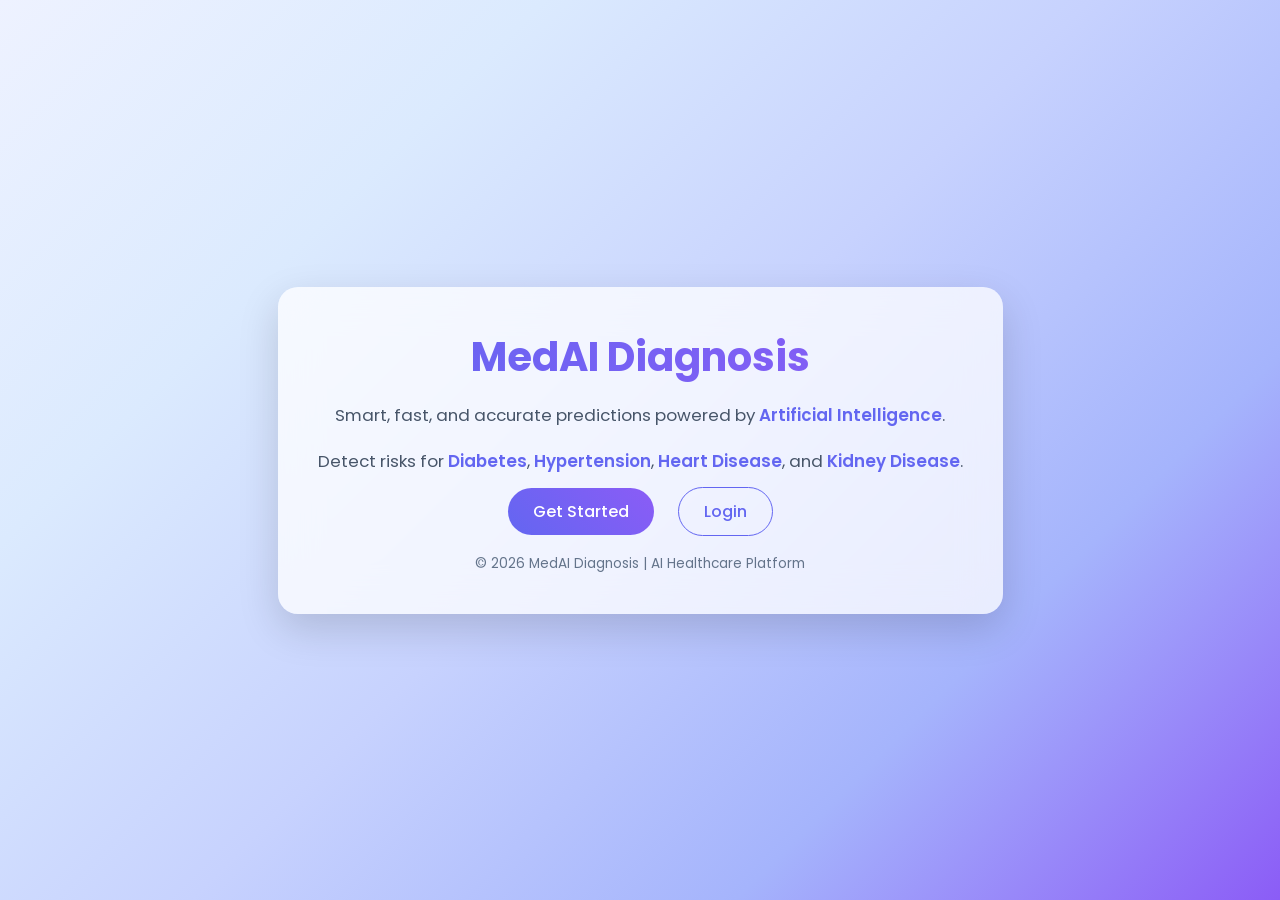
<file: Templates/index.html>
<!DOCTYPE html>
<html lang="en">
<head>
    <meta charset="UTF-8">
    <meta name="viewport" content="width=device-width, initial-scale=1.0">
    <title>MedAI Diagnosis</title>

    <!-- Google Font -->
    <link href="https://fonts.googleapis.com/css2?family=Poppins:wght@300;400;600&display=swap" rel="stylesheet">

    <style>
        * {
            margin: 0;
            padding: 0;
            box-sizing: border-box;
        }

        body {
            font-family: 'Poppins', sans-serif;
            min-height: 100vh;
            display: flex;
            justify-content: center;
            align-items: center;

            /* 🔥 LIGHT IEEE STYLE GRADIENT */
            background: linear-gradient(
                135deg,
                #eef2ff,
                #dbeafe,
                #c7d2fe,
                #a5b4fc,
                #8b5cf6
            );

            color: #1e293b;
        }

        .container {
            max-width: 900px;
            padding: 40px;

            /* 🔥 SOFT PREMIUM CARD */
            background: rgba(255, 255, 255, 0.75);
            border-radius: 20px;
            backdrop-filter: blur(20px);
            box-shadow: 0 15px 40px rgba(0,0,0,0.15);

            text-align: center;
        }

        h1 {
            font-size: 2.5rem;
            margin-bottom: 15px;

            /* 🔥 PURPLE GRADIENT TEXT */
            background: linear-gradient(90deg, #6366f1, #8b5cf6);
            -webkit-background-clip: text;
            -webkit-text-fill-color: transparent;
        }

        p {
            font-size: 1.05rem;
            color: #475569;
            margin-bottom: 20px;
        }

        .highlight {
            color: #6366f1;
            font-weight: 600;
        }

        .buttons {
            margin-top: 25px;
        }

        .btn {
            padding: 12px 25px;
            margin: 10px;
            font-size: 1rem;
            border-radius: 25px;
            text-decoration: none;
            font-weight: 500;
            transition: 0.3s ease;
        }

        /* 🔥 PRIMARY BUTTON */
        .btn-primary {
            background: linear-gradient(45deg, #6366f1, #8b5cf6);
            color: white;
        }

        /* 🔥 SECONDARY BUTTON */
        .btn-secondary {
            border: 1px solid #6366f1;
            color: #6366f1;
        }

        .btn:hover {
            transform: translateY(-3px);
            box-shadow: 0 8px 20px rgba(0,0,0,0.2);
        }

        footer {
            margin-top: 30px;
            font-size: 0.85rem;
            color: #64748b;
        }
    </style>
</head>

<body>

    <div class="container">

        <h1>MedAI Diagnosis</h1>

        <p>
            Smart, fast, and accurate predictions powered by 
            <span class="highlight">Artificial Intelligence</span>.
        </p>

        <p>
            Detect risks for <span class="highlight">Diabetes</span>, 
            <span class="highlight">Hypertension</span>, 
            <span class="highlight">Heart Disease</span>, and 
            <span class="highlight">Kidney Disease</span>.
        </p>

        <div class="buttons">
            <a href="/signup" class="btn btn-primary">Get Started</a>
            <a href="/login" class="btn btn-secondary">Login</a>
        </div>

        <footer>
            © 2026 MedAI Diagnosis | AI Healthcare Platform
        </footer>

    </div>

</body>
</html>
</file>
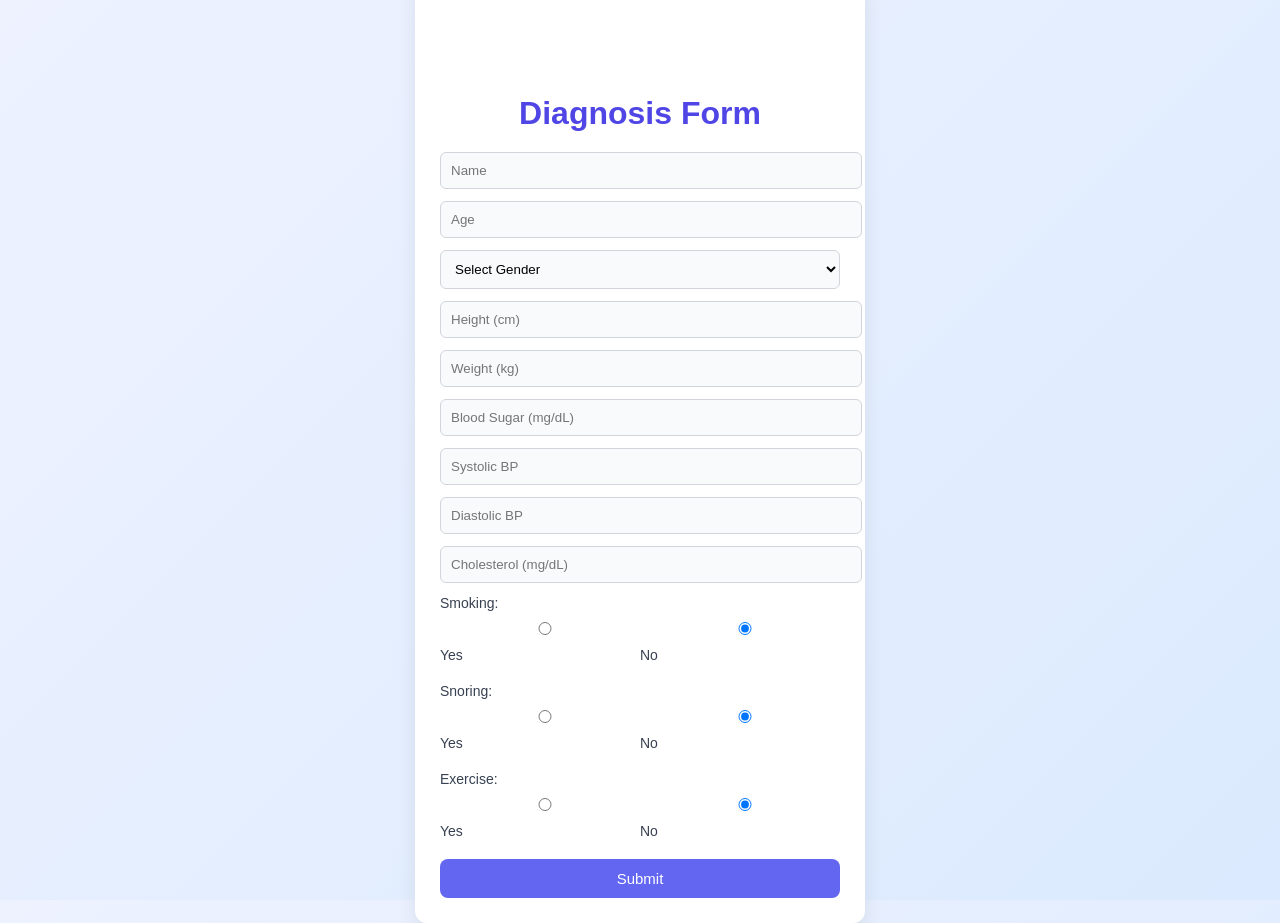
<file: Templates/diagnosis_form.html>
<!DOCTYPE html>
<html lang="en">
<head>
    <meta charset="UTF-8">
    <meta name="viewport" content="width=device-width, initial-scale=1.0">
    <title>Diagnosis Form</title>

    <style>
        body {
            font-family: Arial, sans-serif;
            margin: 0;
            padding: 0;

            /* 🎨 Soft gradient background */
            background: linear-gradient(135deg, #eef2ff, #dbeafe);

            display: flex;
            justify-content: center;
            align-items: center;
            height: 100vh;
        }

        form {
            max-width: 400px;
            width: 100%;
            padding: 25px;

            /* ✨ cleaner card */
            background: #ffffff;
            border-radius: 12px;
            box-shadow: 0 8px 20px rgba(0,0,0,0.08);
        }

        h1 {
            text-align: center;
            margin-bottom: 20px;
            color: #4f46e5;
        }

        input, select {
            width: 100%;
            padding: 10px;
            margin-bottom: 12px;

            border-radius: 6px;
            border: 1px solid #d1d5db;
            background: #f9fafb;
        }

        input:focus, select:focus {
            outline: none;
            border-color: #6366f1;
        }

        label {
            display: block;
            margin-bottom: 8px;
            color: #374151;
            font-size: 14px;
        }

        .radio-group {
            display: flex;
            margin-bottom: 12px;
        }

        .radio-group label {
            flex: 1;
            font-size: 14px;
        }

        button {
            width: 100%;
            padding: 11px;

            /* 🎨 modern button */
            background: #6366f1;
            color: white;
            border: none;
            border-radius: 8px;

            font-size: 15px;
            cursor: pointer;
            transition: 0.2s;
        }

        button:hover {
            background: #4f46e5;
        }

    </style>
</head>

<body>

    <form method="POST">
        <br><br>
        <br>
        <br>

        <h1>Diagnosis Form</h1>
        <input type="text" name="name" placeholder="Name" required>

        <input type="number" name="age" placeholder="Age" required>

        <select name="gender">
            <option value="">Select Gender</option>
            <option value="Male">Male</option>
            <option value="Female">Female</option>
        </select>

        <input type="number" name="height" placeholder="Height (cm)" required>
        <input type="number" name="weight" placeholder="Weight (kg)" required>
        <input type="number" step="0.1" name="blood_sugar" placeholder="Blood Sugar (mg/dL)" required>
        <input type="number" name="blood_pressure_sys" placeholder="Systolic BP" required>
        <input type="number" name="blood_pressure_dia" placeholder="Diastolic BP" required>
        <input type="number" step="0.1" name="cholesterol" placeholder="Cholesterol (mg/dL)" required>

        <label>Smoking:</label>
        <div class="radio-group">
            <label><input type="radio" name="smoking" value="1"> Yes</label>
            <label><input type="radio" name="smoking" value="0" checked> No</label>
        </div>

        <label>Snoring:</label>
        <div class="radio-group">
            <label><input type="radio" name="snoring" value="1"> Yes</label>
            <label><input type="radio" name="snoring" value="0" checked> No</label>
        </div>

        <label>Exercise:</label>
        <div class="radio-group">
            <label><input type="radio" name="exercise" value="1"> Yes</label>
            <label><input type="radio" name="exercise" value="0" checked> No</label>
        </div>

        <button type="submit">Submit</button>

    </form>

</body>
</html>
</file>
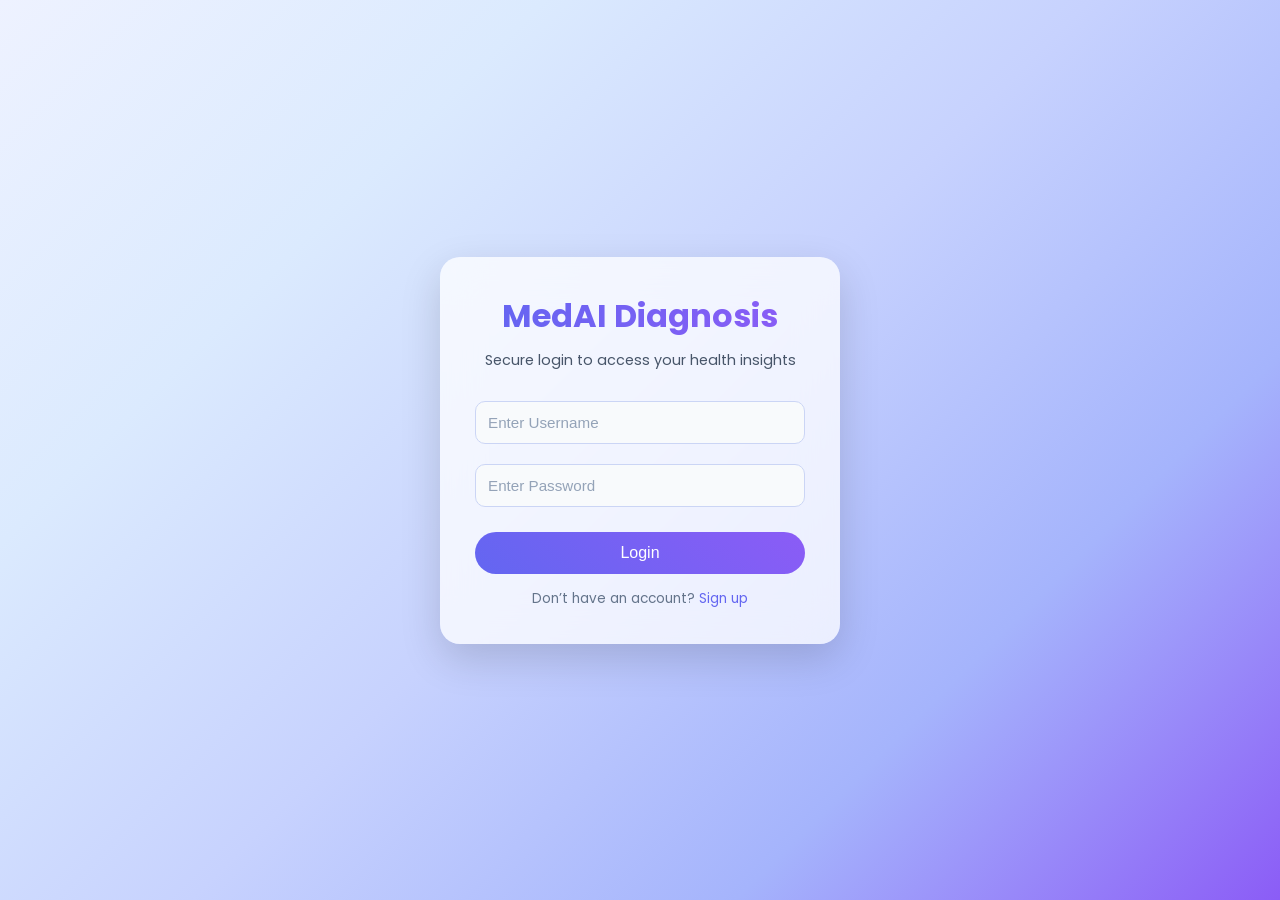
<file: Templates/login.html>
<!DOCTYPE html>
<html lang="en">
<head>
    <meta charset="UTF-8">
    <meta name="viewport" content="width=device-width, initial-scale=1.0">
    <title>Login - MedAI Diagnosis</title>

    <!-- Google Font -->
    <link href="https://fonts.googleapis.com/css2?family=Poppins:wght@300;400;600&display=swap" rel="stylesheet">

    <style>
        * {
            margin: 0;
            padding: 0;
            box-sizing: border-box;
        }

        body {
            font-family: 'Poppins', sans-serif;
            height: 100vh;
            display: flex;
            justify-content: center;
            align-items: center;

            /* 🎨 SAME IEEE STYLE GRADIENT */
            background: linear-gradient(
                135deg,
                #eef2ff,
                #dbeafe,
                #c7d2fe,
                #a5b4fc,
                #8b5cf6
            );

            color: #1e293b;
        }

        .login-box {
            width: 100%;
            max-width: 400px;
            padding: 35px;
            border-radius: 20px;

            /* ✨ Soft premium card */
            background: rgba(255, 255, 255, 0.75);
            backdrop-filter: blur(20px);
            box-shadow: 0 15px 40px rgba(0,0,0,0.15);

            text-align: center;
            animation: fadeIn 0.8s ease-in-out;
        }

        @keyframes fadeIn {
            from {opacity: 0; transform: translateY(20px);}
            to {opacity: 1; transform: translateY(0);}
        }

        h1 {
            margin-bottom: 10px;
            font-size: 2rem;

            /* 🎨 Purple gradient text */
            background: linear-gradient(90deg, #6366f1, #8b5cf6);
            -webkit-background-clip: text;
            -webkit-text-fill-color: transparent;
        }

        .subtitle {
            font-size: 0.9rem;
            color: #475569;
            margin-bottom: 20px;
        }

        input {
            width: 100%;
            padding: 12px;
            margin: 10px 0;
            border-radius: 10px;
            border: 1px solid #cbd5f5;
            outline: none;
            background: #f8fafc;
            color: #1e293b;
            font-size: 0.95rem;
        }

        input::placeholder {
            color: #94a3b8;
        }

        .btn {
            width: 100%;
            padding: 12px;
            margin-top: 15px;
            border: none;
            border-radius: 25px;
            font-size: 1rem;
            font-weight: 500;
            cursor: pointer;

            /* 🎨 Gradient button */
            background: linear-gradient(45deg, #6366f1, #8b5cf6);
            color: white;
            transition: 0.3s;
        }

        .btn:hover {
            transform: translateY(-2px);
            box-shadow: 0 8px 20px rgba(0,0,0,0.2);
        }

        .footer-text {
            margin-top: 15px;
            font-size: 0.85rem;
            color: #64748b;
        }

        .footer-text a {
            color: #6366f1;
            text-decoration: none;
        }
    </style>
</head>

<body>

    <form method="POST" class="login-box">

        <h1>MedAI Diagnosis</h1>
        <p class="subtitle">Secure login to access your health insights</p>

        <input type="text" name="username" placeholder="Enter Username" required>
        <input type="password" name="password" placeholder="Enter Password" required>

        <button type="submit" class="btn">Login</button>

        <p class="footer-text">
            Don’t have an account? <a href="/signup">Sign up</a>
        </p>

    </form>

</body>
</html>
</file>
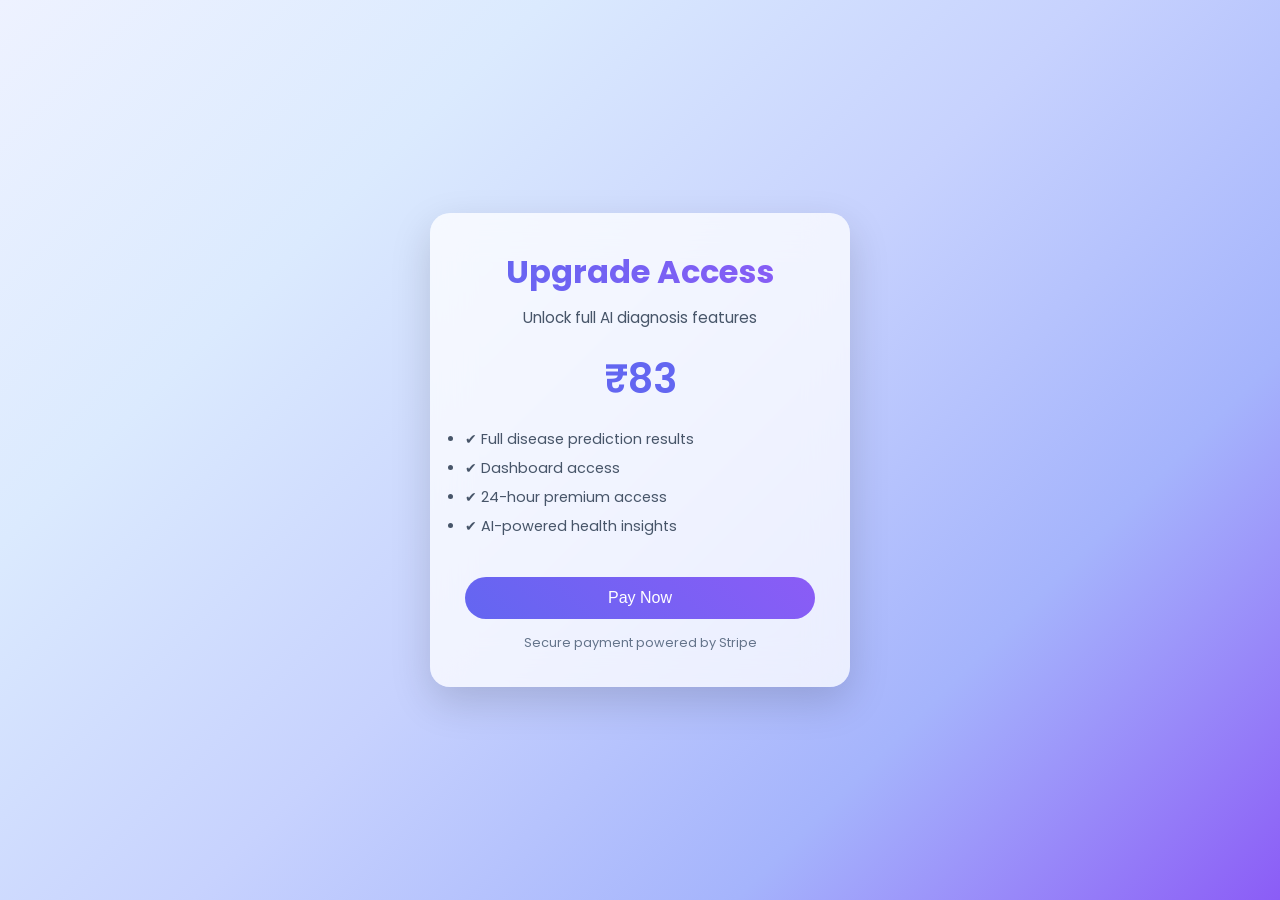
<file: Templates/payment.html>
<!DOCTYPE html>
<html lang="en">
<head>
    <meta charset="UTF-8">
    <meta name="viewport" content="width=device-width, initial-scale=1.0">
    <title>Payment - MedAI Diagnosis</title>

    <!-- Google Font -->
    <link href="https://fonts.googleapis.com/css2?family=Poppins:wght@300;400;600&display=swap" rel="stylesheet">

    <style>
        * {
            margin: 0;
            padding: 0;
            box-sizing: border-box;
        }

        body {
            font-family: 'Poppins', sans-serif;
            height: 100vh;
            display: flex;
            justify-content: center;
            align-items: center;

            /* 🎨 SAME IEEE STYLE GRADIENT */
            background: linear-gradient(
                135deg,
                #eef2ff,
                #dbeafe,
                #c7d2fe,
                #a5b4fc,
                #8b5cf6
            );

            color: #1e293b;
        }

        .payment-box {
            width: 100%;
            max-width: 420px;
            padding: 35px;
            border-radius: 20px;

            /* ✨ Soft premium card */
            background: rgba(255, 255, 255, 0.75);
            backdrop-filter: blur(20px);
            box-shadow: 0 15px 40px rgba(0,0,0,0.15);

            text-align: center;
            animation: fadeIn 0.8s ease-in-out;
        }

        @keyframes fadeIn {
            from {opacity: 0; transform: translateY(20px);}
            to {opacity: 1; transform: translateY(0);}
        }

        h1 {
            margin-bottom: 10px;
            font-size: 2rem;

            /* 🎨 Purple gradient text */
            background: linear-gradient(90deg, #6366f1, #8b5cf6);
            -webkit-background-clip: text;
            -webkit-text-fill-color: transparent;
        }

        .subtitle {
            font-size: 0.95rem;
            color: #475569;
            margin-bottom: 20px;
        }

        .price {
            font-size: 2.5rem;
            font-weight: 600;
            margin: 20px 0;

            /* 🎨 Purple price */
            color: #6366f1;
        }

        .features {
            text-align: left;
            margin: 20px 0;
            color: #475569;
            font-size: 0.9rem;
        }

        .features li {
            margin: 8px 0;
        }

        .btn {
            width: 100%;
            padding: 12px;
            margin-top: 20px;
            border: none;
            border-radius: 25px;
            font-size: 1rem;
            font-weight: 500;
            cursor: pointer;

            /* 🎨 SAME BUTTON STYLE */
            background: linear-gradient(45deg, #6366f1, #8b5cf6);
            color: white;
            transition: 0.3s;
        }

        .btn:hover {
            transform: translateY(-2px);
            box-shadow: 0 8px 20px rgba(0,0,0,0.2);
        }

        .footer-text {
            margin-top: 15px;
            font-size: 0.8rem;
            color: #64748b;
        }
    </style>
</head>

<body>

    <div class="payment-box">

        <h1>Upgrade Access</h1>
        <p class="subtitle">Unlock full AI diagnosis features</p>

        <div class="price">₹83</div>

        <ul class="features">
            <li>✔ Full disease prediction results</li>
            <li>✔ Dashboard access</li>
            <li>✔ 24-hour premium access</li>
            <li>✔ AI-powered health insights</li>
        </ul>

        <form action="/payment" method="POST">
            <button type="submit" class="btn">Pay Now</button>
        </form>

        <p class="footer-text">
            Secure payment powered by Stripe
        </p>

    </div>

</body>
</html>
</file>
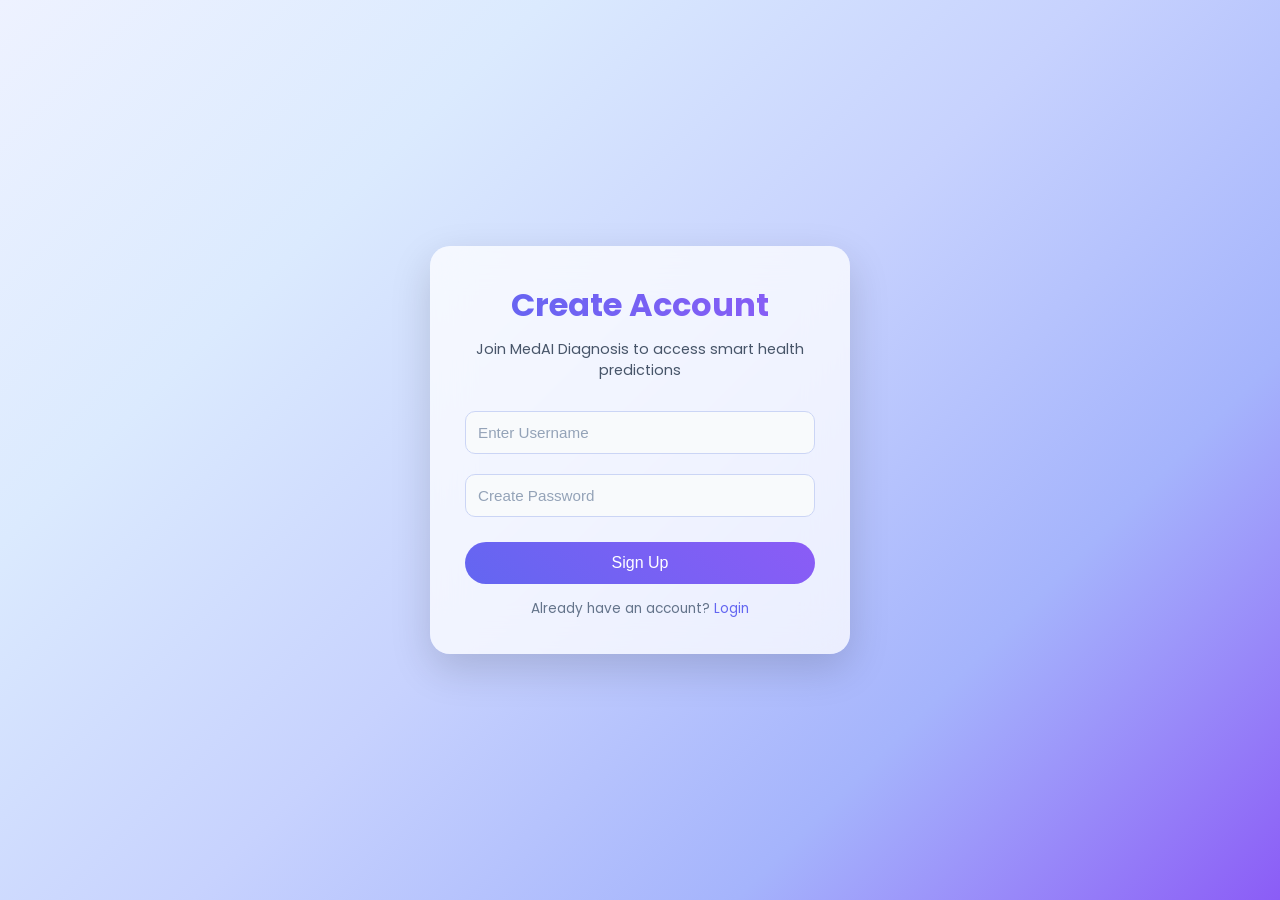
<file: Templates/signup.html>
<!DOCTYPE html>
<html lang="en">
<head>
    <meta charset="UTF-8">
    <meta name="viewport" content="width=device-width, initial-scale=1.0">
    <title>Sign Up - MedAI Diagnosis</title>

    <!-- Google Font -->
    <link href="https://fonts.googleapis.com/css2?family=Poppins:wght@300;400;600&display=swap" rel="stylesheet">

    <style>
        * {
            margin: 0;
            padding: 0;
            box-sizing: border-box;
        }

        body {
            font-family: 'Poppins', sans-serif;
            height: 100vh;
            display: flex;
            justify-content: center;
            align-items: center;

            /* 🎨 SAME LIGHT IEEE GRADIENT */
            background: linear-gradient(
                135deg,
                #eef2ff,
                #dbeafe,
                #c7d2fe,
                #a5b4fc,
                #8b5cf6
            );

            color: #1e293b;
        }

        .signup-box {
            width: 100%;
            max-width: 420px;
            padding: 35px;
            border-radius: 20px;

            /* ✨ SOFT PREMIUM CARD */
            background: rgba(255, 255, 255, 0.75);
            backdrop-filter: blur(20px);
            box-shadow: 0 15px 40px rgba(0,0,0,0.15);

            text-align: center;
            animation: fadeIn 0.8s ease-in-out;
        }

        @keyframes fadeIn {
            from {opacity: 0; transform: translateY(20px);}
            to {opacity: 1; transform: translateY(0);}
        }

        h1 {
            margin-bottom: 10px;
            font-size: 2rem;

            /* 🎨 PURPLE GRADIENT TEXT */
            background: linear-gradient(90deg, #6366f1, #8b5cf6);
            -webkit-background-clip: text;
            -webkit-text-fill-color: transparent;
        }

        .subtitle {
            font-size: 0.9rem;
            color: #475569;
            margin-bottom: 20px;
        }

        input {
            width: 100%;
            padding: 12px;
            margin: 10px 0;
            border-radius: 10px;
            border: 1px solid #cbd5f5;
            outline: none;
            background: #f8fafc;
            color: #1e293b;
            font-size: 0.95rem;
        }

        input::placeholder {
            color: #94a3b8;
        }

        .btn {
            width: 100%;
            padding: 12px;
            margin-top: 15px;
            border: none;
            border-radius: 25px;
            font-size: 1rem;
            font-weight: 500;
            cursor: pointer;

            /* 🎨 SAME BUTTON STYLE */
            background: linear-gradient(45deg, #6366f1, #8b5cf6);
            color: white;
            transition: 0.3s;
        }

        .btn:hover {
            transform: translateY(-2px);
            box-shadow: 0 8px 20px rgba(0,0,0,0.2);
        }

        .footer-text {
            margin-top: 15px;
            font-size: 0.85rem;
            color: #64748b;
        }

        .footer-text a {
            color: #6366f1;
            text-decoration: none;
        }
    </style>
</head>

<body>

    <form method="POST" class="signup-box">

        <h1>Create Account</h1>
        <p class="subtitle">Join MedAI Diagnosis to access smart health predictions</p>

        <input type="text" name="username" placeholder="Enter Username" required>
        <input type="password" name="password" placeholder="Create Password" required>

        <button type="submit" class="btn">Sign Up</button>

        <p class="footer-text">
            Already have an account? <a href="/login">Login</a>
        </p>

    </form>

</body>
</html>
</file>
